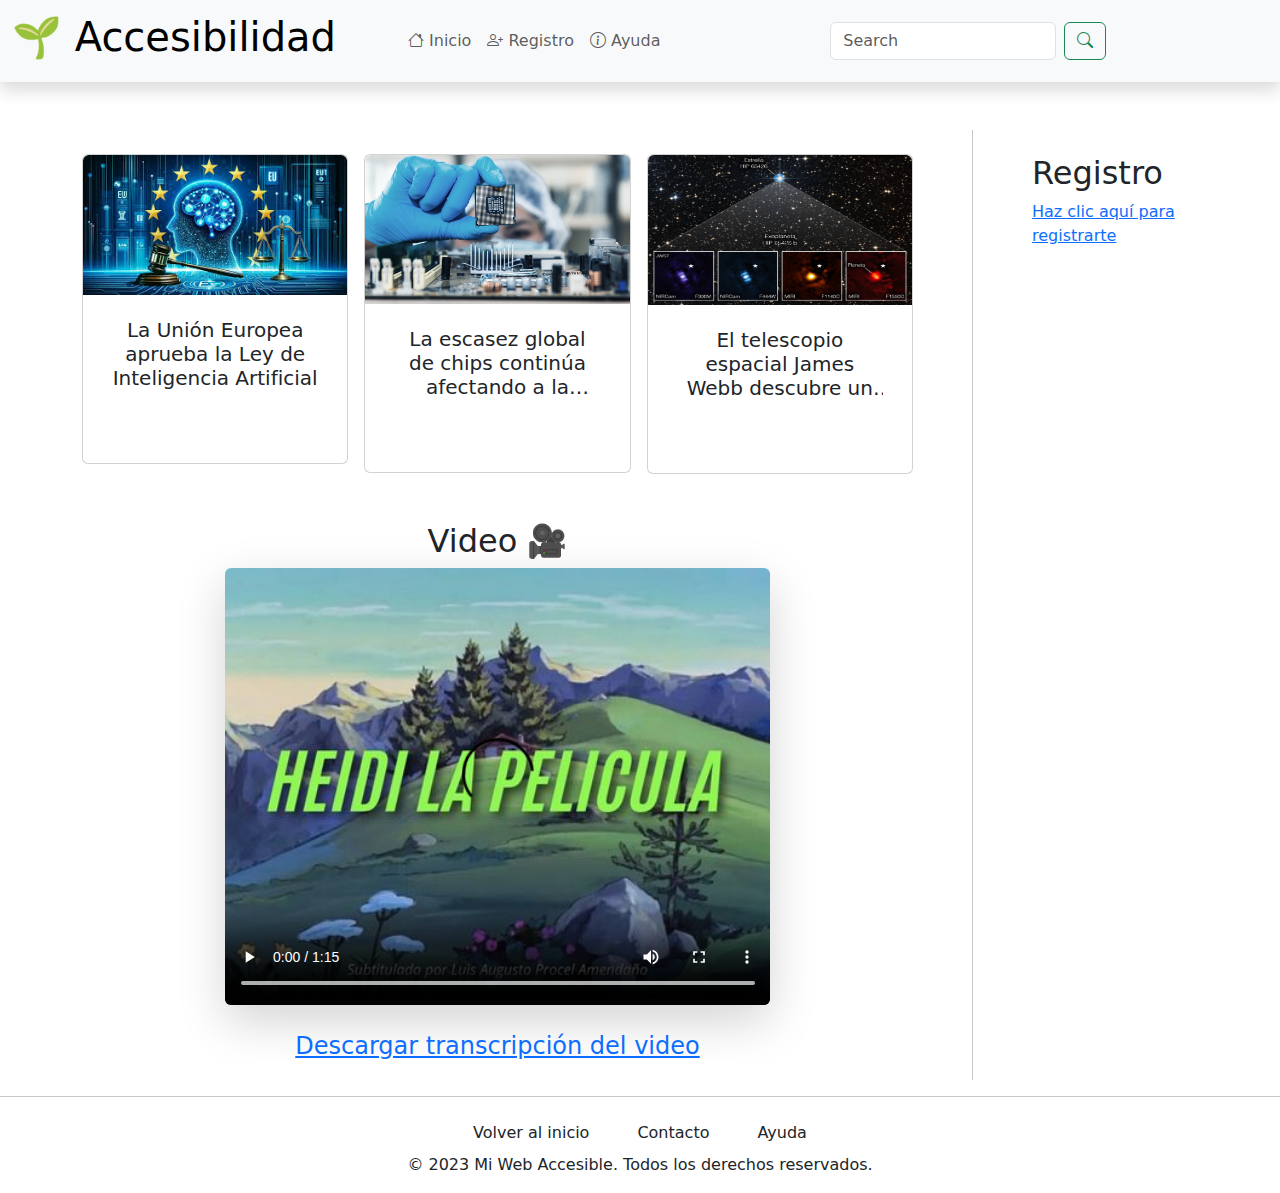
<file: index.html>
<!DOCTYPE html>
<html lang="es">

<head>
    <meta charset="UTF-8">
    <meta name="viewport" content="width=device-width, initial-scale=1.0">
    <title>Documento HTML5 Semántico</title>
    <link rel="stylesheet" href="styles.css">
    <link href="https://cdn.jsdelivr.net/npm/bootstrap@5.3.3/dist/css/bootstrap.min.css" rel="stylesheet"
        integrity="sha384-QWTKZyjpPEjISv5WaRU9OFeRpok6YctnYmDr5pNlyT2bRjXh0JMhjY6hW+ALEwIH" crossorigin="anonymous">
        <link rel="stylesheet" href="https://cdn.jsdelivr.net/npm/bootstrap-icons@1.11.3/font/bootstrap-icons.min.css">
        <link rel="icon" type="image/png" href="icono.png">

</head>

<body>
    <header>
        <nav class="navbar navbar-expand-lg bg-body-tertiary shadow" aria-label="Menú principal">
            <div class="container-fluid">
                <a class="navbar-brand" href="#contenido" id="inicio-link" role="link" tabindex="1">
                    <h1>&#127793; Accesibilidad</h1>
                </a>
                <button class="navbar-toggler collapsed" type="button" data-bs-toggle="collapse"
                    data-bs-target="#navbarNav" aria-controls="navbarNav" aria-expanded="false"
                    aria-label="Abrir navegación">
                    <span class="navbar-toggler-icon"></span>
                </button>
                <div class="navbar-collapse ps-5 collapse" id="navbarNav" style="">
                    <ul class="navbar-nav">
                        <li class="nav-item">
                            <a class="nav-link" href="/" role="link" tabindex="2">
                                <i class="bi bi-house"></i> Inicio
                            </a>
                        </li>
                        <li class="nav-item">
                            <a class="nav-link" href="registro.html" role="link" tabindex="3">
                                <i class="bi bi-person-plus"></i></i> Registro</a>
                        </li>
                        <li class="nav-item">
                            <a class="nav-link" href="#ayuda" role="link" tabindex="4">
                                <i class="bi bi-info-circle"></i> Ayuda</a>
                        </li>
                    </ul>
                    <form class="d-flex ms-auto me-md-auto mt-3 mt-md-0" role="search">
                        <input class="form-control me-2" type="search" placeholder="Search" aria-label="Search">
                        <button class="btn btn-outline-success" type="submit"><i class="bi bi-search"></i></button>
                    </form>
                </div>
            </div>
        </nav>
    </header>

    <main class="container min-vh-100 mt-5 mx-auto d-flex justify-content-center" id="contenido">
        <section class="row">
            <section class="col col-md-8 col-lg-9 mt-4" id="noticias">
                <div class="row g-3">

                    <!-- Noticia 1 -->
                    <div class="col-6 col-lg-4">
                        <article>
                            <div class="card">
                                <img src="noticia1.jpg" class="img-fluid rounded-top img-noticia"
                                    alt="Imagen Noticia 1">
                                <a href="#noticia1" class="btn pb-5 cont-link-noticia" role="link">
                                    <div class="card-body">
                                        <h3 class="card-title fs-5 fw-medium" tabindex="5">
                                            La Unión Europea aprueba la Ley de Inteligencia Artificial
                                        </h3>
                                    </div>
                                </a>
                            </div>
                        </article>
                    </div>

                    <!-- Noticia 2 -->
                    <div class="col-6 col-lg-4">
                        <article>
                            <div class="card">
                                <img src="noticia2.jpg" class="img-fluid img-noticia rounded-top"
                                    alt="Imagen Noticia 2">
                                <a href="#noticia2" class="btn pb-5 cont-link-noticia" role="link">
                                    <div class="card-body">
                                        <h3 class="card-title fs-5 fw-medium" tabindex="6">
                                            La escasez global de chips continúa afectando a la industria tecnológica
                                        </h3>
                                    </div>
                                </a>
                            </div>
                        </article>
                    </div>

                    <!-- Noticia 3 -->
                    <div class="col-6 col-lg-4">
                        <article>
                            <div class="card">
                                <img src="noticia3.jpg" class="img-fluid img-noticia rounded-top"
                                    alt="Imagen Noticia 3">
                                <a href="#noticia3" class="btn pb-5 cont-link-noticia" role="link">
                                    <div class="card-body">
                                        <h3 class="card-title fs-5 fw-medium" tabindex="7">
                                            El telescopio espacial James Webb descubre un exoplaneta
                                        </h3>
                                    </div>
                                </a>
                            </div>
                        </article>
                    </div>

                </div>

                <!-- Video -->
                <div class="row justify-content-center text-center">

                    <div class="col-12 col-md-10 col-lg-8 mt-5">

                        <h2 class="text-center" tabindex="8">Video &#127909;</h2>

                        <video class="w-100 rounded shadow-lg" controls preload="metadata" aria-describedby="videoDesc"
                            poster="portadaHeidi.jpg">
                            <source src="video_accesible_v1.mp4" type="video/mp4">
                            <source src="video_accesible_v1.webm" type="video/webm">
                            <track src="subtitulos.vtt" kind="subtitles" srclang="es" label="Español"></track>
                        </video>

                        <p class="fs-4 mt-3" id="videoDesc">
                            <a href="subtitulos.txt" role="link" tabindex="9" download>Descargar transcripción del
                                video</a>
                        </p>

                    </div>
                </div>
            </section>
            <div class="d-none d-md-flex col-1 col-lg-1 d- d-lg-flex justify-content-center">
                <div class="vr"></div>
            </div>
            <aside class="d-none d-md-block col-md-3 col-lg-2 mt-4" id="registro">
                <h2 tabindex="10">Registro</h2>
                <p><a href="registro.html" role="link" tabindex="11">Haz clic aquí para registrarte</a></p>
            </aside>
    </main>

    <footer>
        <hr>
        <div class="container-fluid d-flex justify-content-center">
            <ul class="navbar-nav flex-row gap-5">
                <li class="nav-item">
                    <a class="nav-link" role="link" aria-current="page" href="#inicio-link" tabindex="12">Volver al
                        inicio</a>
                </li>
                <li class="nav-item">
                    <a class="nav-link" href="#contacto" role="link" tabindex="13">Contacto</a>
                </li>
                <li class="nav-item">
                    <a class="nav-link" href="#ayuda" role="link" tabindex="14">Ayuda</a>
                </li>
            </ul>
        </div>
        <p class="text-center" tabindex="15">&copy; 2023 Mi Web Accesible. Todos los derechos reservados.</p>
    </footer>
    <script src="https://cdn.jsdelivr.net/npm/bootstrap@5.3.3/dist/js/bootstrap.bundle.min.js"
        integrity="sha384-YvpcrYf0tY3lHB60NNkmXc5s9fDVZLESaAA55NDzOxhy9GkcIdslK1eN7N6jIeHz"
        crossorigin="anonymous"></script>

</body>

</html>
</file>
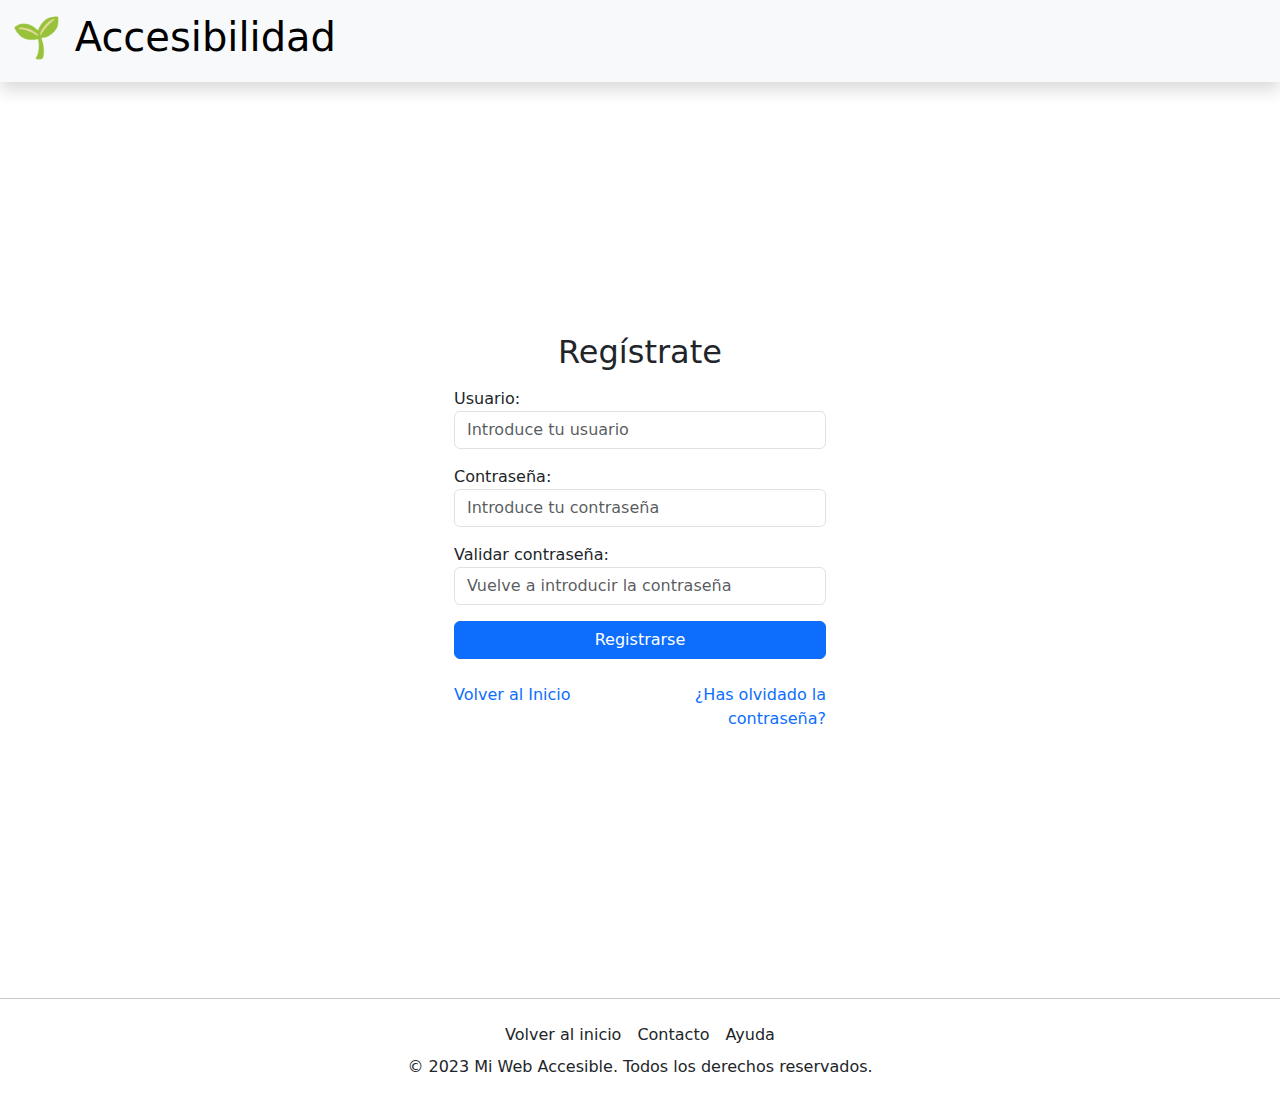
<file: registro.html>
<!DOCTYPE html>
<html lang="es">

<head>
    <meta charset="UTF-8">
    <meta name="viewport" content="width=device-width, initial-scale=1.0">
    <title>Register</title>
    <link href="https://cdn.jsdelivr.net/npm/bootstrap@5.3.3/dist/css/bootstrap.min.css" rel="stylesheet" 
        integrity="sha384-QWTKZyjpPEjISv5WaRU9OFeRpok6YctnYmDr5pNlyT2bRjXh0JMhjY6hW+ALEwIH" crossorigin="anonymous">
    <link rel="icon" type="image/png" href="icono.png">
</head>

<body>
    <header>
        <div class="container-fluid p-0">
            <nav class="navbar navbar-expand-lg bg-body-tertiary shadow">
                <div class="container-fluid">
                    <a class="navbar-brand" href="index.html" id="inicio-link">
                        <h1>&#127793; Accesibilidad</h1>
                    </a>
                </div>
            </nav>
        </div>
    </header>

    <!-- Alerta Modal -->
    <div class="modal fade" id="alerta_validar" tabindex="-1" aria-labelledby="alertaLabel" aria-hidden="true">
        <div class="modal-dialog">
            <div class="modal-content bg-warning-subtle border border-warning">
                <div class="modal-header border-bottom border-warning">
                    <h5 class="modal-title text-dark fw-bold" id="alertaLabel">⚠️ Error en la Contraseña</h5>
                    <button type="button" class="btn-close text-dark" data-bs-dismiss="modal" aria-label="Cerrar"></button>
                </div>
                <div class="modal-body text-dark">
                    <p class="fw-semibold">Las contraseñas ingresadas no coinciden. Por favor, inténtalo nuevamente.</p>
                </div>
                <div class="modal-footer border-top border-warning">
                    <button type="button" class="btn btn-outline-dark fw-bold" data-bs-dismiss="modal">Cerrar</button>
                </div>
            </div>
        </div>
    </div>

    <main>
        <section class="container vh-100 d-flex justify-content-center align-items-center">
            <div class="col-12 col-sm-8 col-md-6 col-lg-4 mx-auto">
                <h2 class="text-center">Regístrate</h2>
                <form id="form-registro">
                    <div class="form-group mt-3">
                        <label for="username">Usuario:</label>
                        <input type="text" class="form-control" id="username" placeholder="Introduce tu usuario" required>
                    </div>
                    <div class="form-group mt-3">
                        <label for="password">Contraseña:</label>
                        <input type="password" class="form-control" id="passwd" placeholder="Introduce tu contraseña" required>
                    </div>
                    <div class="form-group mt-3">
                        <label for="repeat-password">Validar contraseña:</label>
                        <input type="password" class="form-control" id="conf_contrasena" placeholder="Vuelve a introducir la contraseña" required>
                    </div>
                    
                    <div class="d-none alert alert-danger my-3 py-2" id="error" role="alert">
                        ¡Error al registrarse!
                    </div>
                    <div class="d-none alert alert-success my-3 py-2" id="correcto" role="alert">
                        ¡Registro completado correctamente!
                    </div>
                    
                    <button type="submit" class="btn btn-primary w-100 mt-3" id="btn-registro">Registrarse</button>
                </form>
                
                <div class="row mt-4 d-flex justify-content-between">
                    <div class="col text-start">
                        <a href="index.html" class="text-decoration-none">Volver al Inicio</a>
                    </div>
                    <div class="col text-end">
                        <a href="#" class="text-decoration-none">¿Has olvidado la contraseña?</a>
                    </div>
                </div>
            </div>
        </section>
    </main>

    <footer class="position-relative bottom-0">
        <hr>
        <div class="container-fluid d-flex justify-content-center flex-column flex-sm-row gap-3 text-center">
            <ul class="navbar-nav flex-row flex-sm-row gap-3">
                <li class="nav-item">
                    <a class="nav-link" href="#inicio-link" tabindex="12">Volver al inicio</a>
                </li>
                <li class="nav-item">
                    <a class="nav-link" href="#contacto" tabindex="13">Contacto</a>
                </li>
                <li class="nav-item">
                    <a class="nav-link" href="#ayuda" tabindex="14">Ayuda</a>
                </li>
            </ul>
        </div>
        <p class="text-center" tabindex="15">&copy; 2023 Mi Web Accesible. Todos los derechos reservados.</p>
    </footer>

    <script src="https://cdn.jsdelivr.net/npm/bootstrap@5.3.3/dist/js/bootstrap.bundle.min.js" 
        integrity="sha384-YvpcrYf0tY3lHB60NNkmXc5s9fDVZLESaAA55NDzOxhy9GkcIdslK1eN7N6jIeHz" 
        crossorigin="anonymous"></script>
    <script src="validarRegistro.js"></script>
</body>

</html>
</file>
<file: styles.css>
.cont-link-noticia{
    max-height: 350px; 
}

.img-noticia{
    width: 100%;
    max-height: 150px;
}

.card-title,.card-text {
    padding: 0 !important;
    overflow: hidden;
    display: -webkit-box;
    -webkit-box-orient: vertical;
    -webkit-line-clamp: 3;
    text-overflow: ellipsis;
}
</file>
